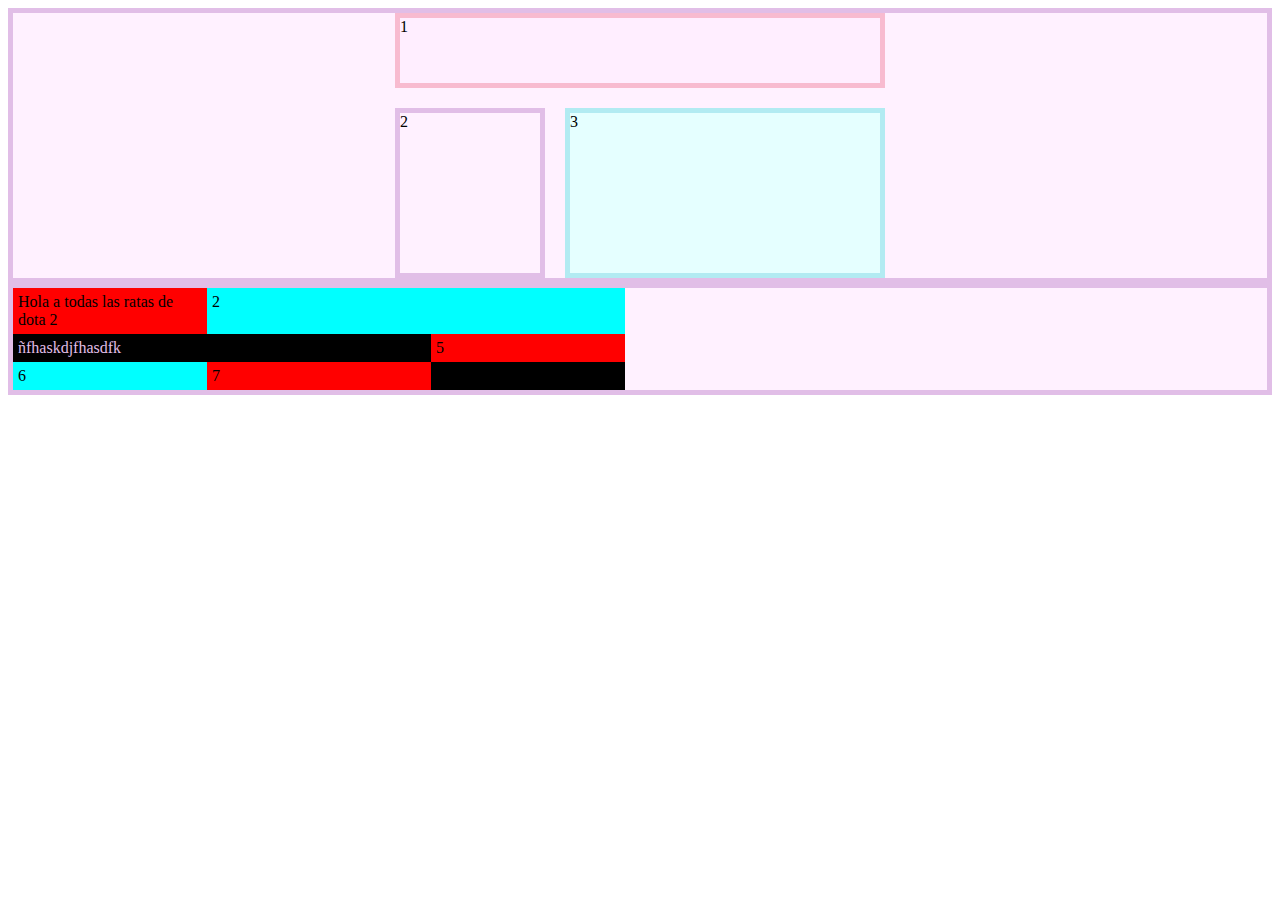
<file: index.html>
<!DOCTYPE html>
<html lang="en">
<head>
  <meta charset="UTF-8">
  <meta http-equiv="X-UA-Compatible" content="IE=edge">
  <meta name="viewport" content="width=device-width, initial-scale=1.0">
  <link rel="stylesheet" href="style.css">
  <title>Document</title>
</head>
<body>
  <div class="container">
    <div class="item item-1">1</div>
    <div class="item item-2">2</div>
    <div class="item item-3">3</div>
  </div>
  <div class="reto">
    <div class="caja caja-1">Hola a todas las ratas de dota 2</div>
    <div class="caja caja-2">2</div>
    <div class="caja caja-4">ñfhaskdjfhasdfk</div>
    <div class="caja caja-5">5</div>
    <div class="caja caja-6">6</div>
    <div class="caja caja-7">7</div>
    <div class="caja caja-8">8</div>
  </div>
</body>
</html>
</file>
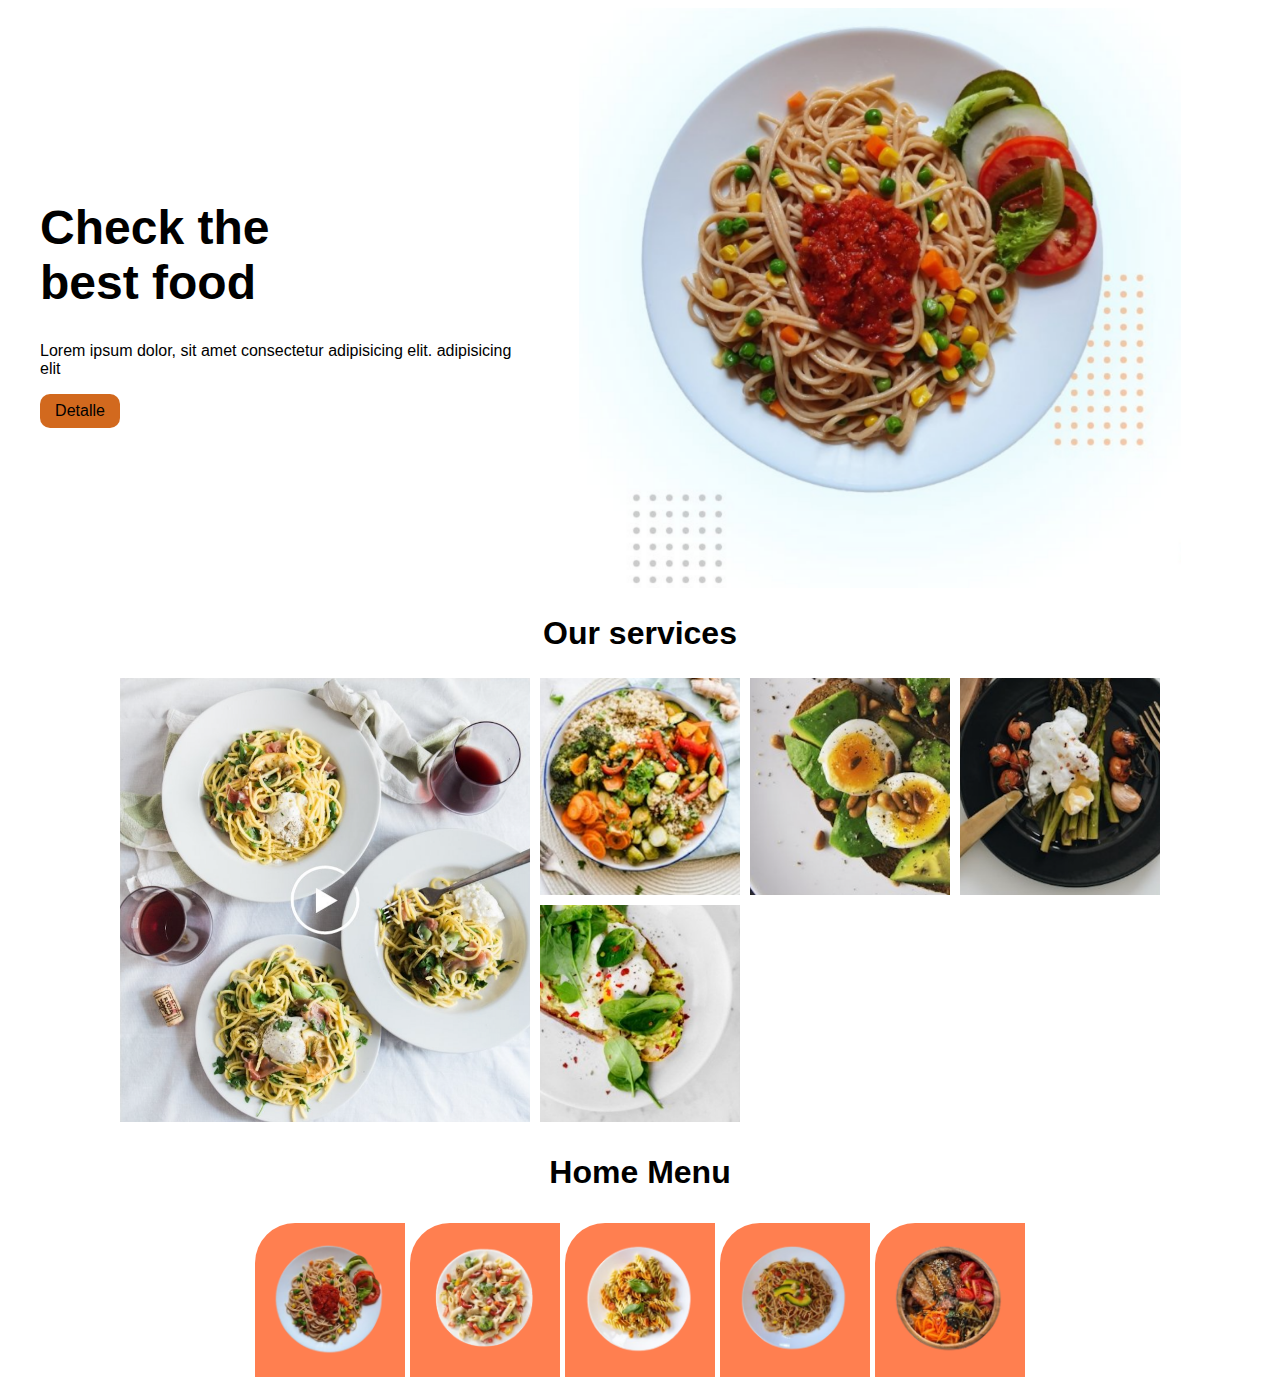
<file: proyect/index.html>
<!DOCTYPE html>
<html lang="en">
<head>
  <meta charset="UTF-8">
  <meta http-equiv="X-UA-Compatible" content="IE=edge">
  <meta name="viewport" content="width=device-width, initial-scale=1.0">
  <link rel="stylesheet" href="style.css">
  <title>Comidas</title>
</head>
<body>
  <main>
    <section class="hero">
      <div class="info">
        <h1>Check the <br> best food</h1>
       <p>Lorem ipsum dolor, sit amet consectetur adipisicing elit. adipisicing elit</p>
       <input type="button" value="Detalle">

      </div>
      <img class="hero_image" src="./images/hero.png" alt="Plato">
    </section>
    <section class="services">
      <h2>Our services</h2>
      <div class="dishes">
        <img class="dish-1 dish"  src="./images/video.png" alt="">

        <img class="dish-2 dish" src="./images/dish1.png" alt="">

        <img class="dish-3 dish" src="./images/dish2.png" alt="">

        <img class="dish-4 dish" src="./images/dish3.png" alt="">

        <img class="dish-5 dish" src="./images/dish4.png" alt="">
      </div>
    </section>
    <section class="menu">
      <h3>Home Menu</h3>
      <div class="menu__grid">
        <div class="menu_grid_item">
          <img src="./images/plate1.png" alt="">
        </div>
        <div class="menu_grid_item">
          <img src="./images/plate2.png" alt="">
        </div>
        <div class="menu_grid_item">
          <img src="./images/plate3.png" alt="">
        </div>
        <div class="menu_grid_item">
          <img src="./images/plate4.png" alt="">
        </div>
        <div class="menu_grid_item">
          <img src="./images/plate5.png" alt="">
        </div>
      </div>
    </section>
  </main>
</body>
</html>
</file>
<file: style.css>
.container{
  border: 5px solid #e1bee7;
  background-color: #fff1ff;
  display: grid;
  grid-template-columns: 150px 150px 150px;
  grid-template-rows: 75px 75px 75px;
  gap: 20px;
  grid-template-areas:
      "header header header"
      "side main main"
      "side main main";
  place-content: center;
}

.item-1{
  border: 5px solid #f8bbd0;
  background-color: #ffeeff;
  /* grid-column: 1/4; */
 /*  grid-area: 1 / 4 / 1 / 1; */
 grid-area: header;
}
.item-2{
  border:5px solid #e1bee7;
  background-color: #fff1ff;
 /*  grid-row: 2/4;
  grid-column: 1/3; */
  grid-area: side;
}
.item-3{
  border: 5px solid #b2ebf2;
  background-color: #e5ffff;
  /* grid-area: 2 / 3 / 4 / 4; */
  grid-area: main ;
}

.reto{
  border: 5px solid #e1bee7;
  background-color: #fff1ff;
  display: grid;
  grid-template-columns: repeat(3, minmax(30px, 300px) minmax(60px, 250px)) ;
  grid-template-rows: repeat(3, auto);
  place-content: center;
}

.caja-1{
  border: 5px solid red;
  background-color: red;
  grid-area: 1 / 2 / 1 /1;
}

.caja-2{
  border :5px solid aqua;
  background-color: aqua;
  grid-area: 1 / 2 /2/4;
}

.caja-4{
  border: 5px solid black;
  background-color: black;
  color: #e1bee7;
  grid-area: 3 / 1 / 2 /3;
}
.caja-5{
  border: 5px solid red;
  background-color: red;
  grid-area: 3 / 3 / 2 /3;
}

.caja-6{
  border:5px solid aqua;
  background-color: aqua;
  grid-area: 3/ 2 /3 /1;
}

.caja-7{
  border:5px solid red;
  background-color: red;
  grid-area: 3/ 2 /3 /2;
}

.caja-8{
  border:5px solid black;
  background-color: black;
  grid-area: 3/ 3 /3 /3;
}
</file>
<file: proyect/style.css>
* {
  font-family: 'Roboto', sans-serif;
}

main{
  max-width: 1200px;
  margin: 0 auto;
}

.hero {
  display: grid;
  grid-template-columns: minmax(300px, 2fr) 3fr;
  grid-auto-rows: 580px;
}

.info{
  align-self: center;
}

.info h1{
  font-size: 3rem;
}

.info input{
  background-color: chocolate;
  color: #000;
  border: none;
  font-size: 1rem;
  padding: 8px;
  border-radius: 10px;
  width: 5rem;
}

.hero_image{
  width: 100%;
  height: 100%;
  object-fit: contain;
}

.services h2{
  font-weight: bold;
  font-size: 2rem;
  text-align: center;
}

.dishes{
  display: grid;
  grid-template-columns: repeat(auto-fit, minmax(75px, 200px));
  grid-auto-rows: 1fr;
  gap:10px;
  justify-content: center;
}

.dish{
  width: 100%;
  height: 100%;
  object-fit: cover;
}

.dish-1{
 /*  grid-column: 1/3;
  grid-row: 1/3; */
  grid-area: 1/1/3/3;
}

.menu h3{
  text-align: center;
  font-size: 2rem;

}

.menu__grid{
  margin-top: 20px;
  display: grid;
  grid-template-columns: repeat(auto-fit, 150px);
  justify-content: center;
  gap: 5px;
}

.menu_grid_item{
  background-color: coral;
  padding: 15px;
  /* border-radius: 40px 0 0 0; */
  border-top-left-radius: 40px;
}

.menu_grid_item img{
  width: 100%;
  height: 100%;
  object-fit: contain;
}

@media screen and (max-width: 768px){
  .hero{
    grid-template-columns: minmax(300px, 500px);
    justify-content: center;
  }

  .hero_image{
    display: none;
  }

  .dishes{
    grid-template-columns: repeat(auto-fit, minmax(75px, 100px));

  }
}
</file>
